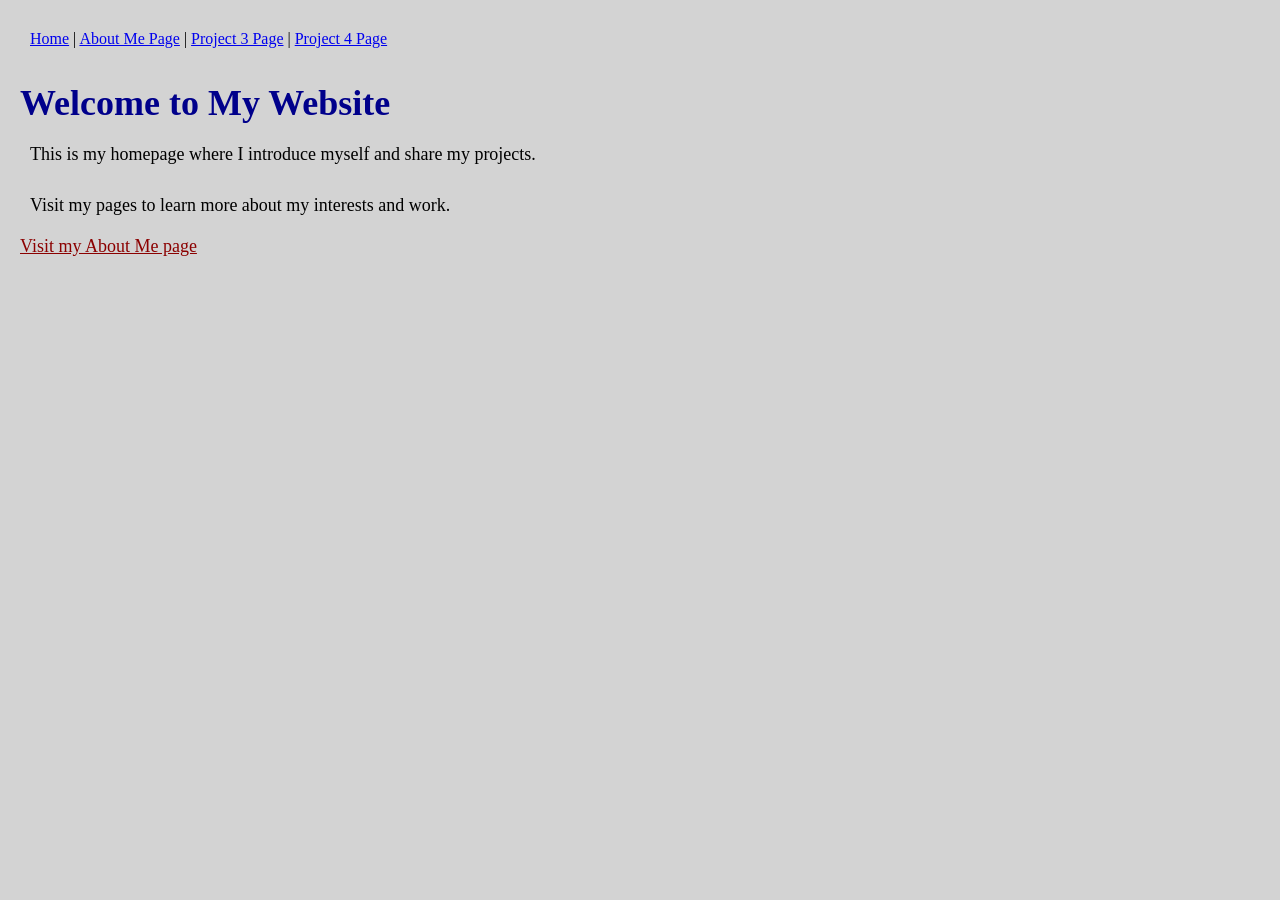
<file: index.html>
<!DOCTYPE html>
<html lang="en">
<head>
    <meta charset="UTF-8">
    <meta name="viewport" content="width=device-width, initial-scale=1.0">
    <title>Salvador Felix Website</title>
</head>

<body style="background-color: lightgray; margin: 20px;">

    <nav style="margin-bottom: 20px; padding: 10px;">
        <a href="index.html">Home</a> |
        <a href="html/project2.html">About Me Page</a> |
        <a href="html/project3.html">Project 3 Page</a> |
        <a href="html/project4.html">Project 4 Page</a>
    </nav>

    <h1 style="color: darkblue; font-size: 36px; margin-bottom: 10px;">
        Welcome to My Website
    </h1>

    <p style="font-size: 18px; padding: 10px; margin: 10px 0;">
        This is my homepage where I introduce myself and share my projects.
    </p>

    <p style="font-size: 18px; padding: 10px; margin: 10px 0;">
        Visit my pages to learn more about my interests and work.
    </p>

    <a href="html/project2.html" style="font-size: 18px; color: darkred;">
        Visit my About Me page
    </a>

</body>
</html>
</file>
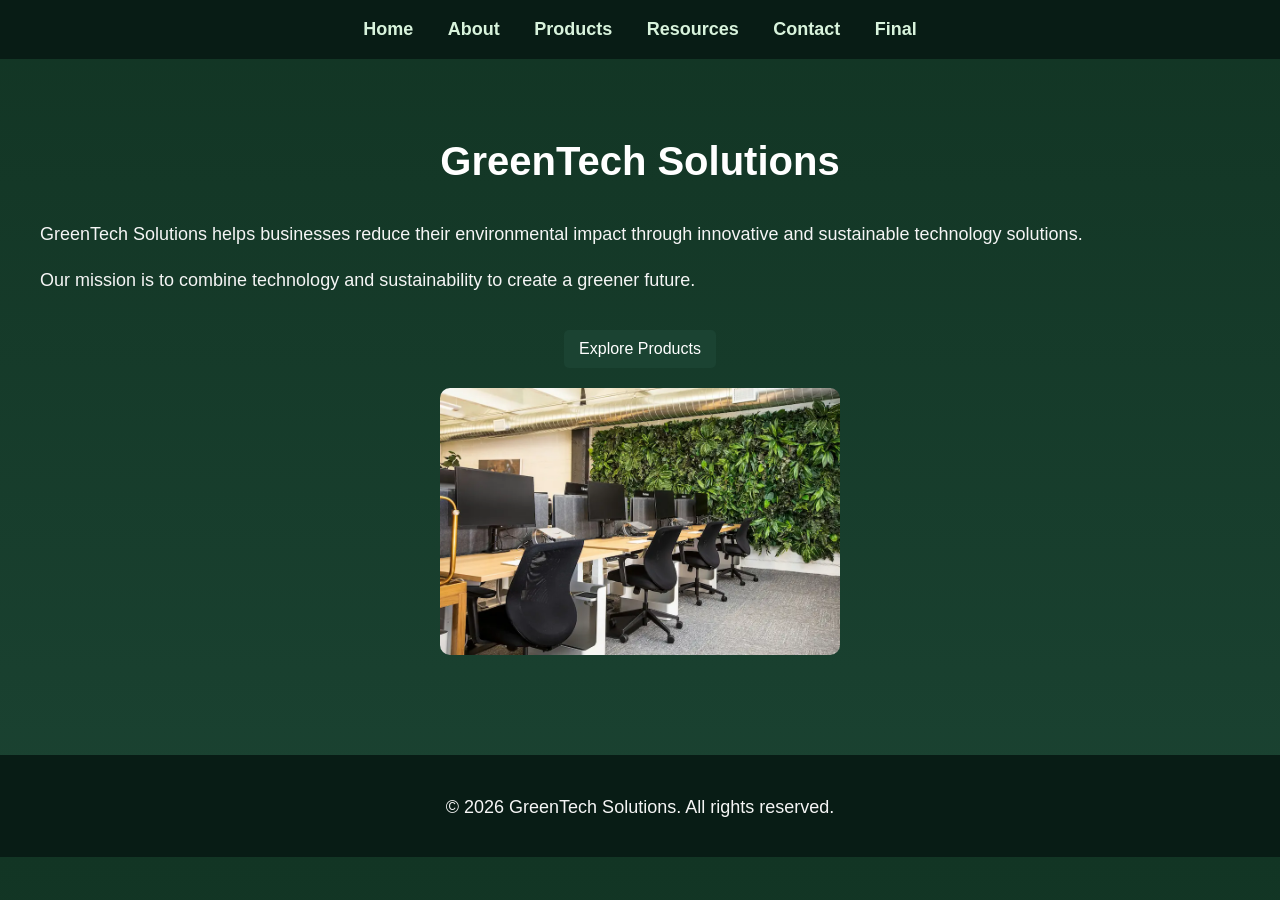
<file: final-index.html>
<!DOCTYPE html>
<html lang="en">

<head>

    <meta charset="UTF-8">

    <meta name="viewport"
          content="width=device-width, initial-scale=1.0">

    <title>GreenTech Solutions</title>

    <meta name="description"
          content="GreenTech Solutions provides sustainable technology solutions including smart recycling systems, carbon tracking software, and eco-friendly office products.">

    <link rel="stylesheet" href="css/styles.css">

</head>





<body>

    <nav>
        <a href="final-index.html">Home</a>
        <a href="html/about.html">About</a>
        <a href="html/products.html">Products</a>
        <a href="html/resources.html">Resources</a>
        <a href="html/contact.html">Contact</a>
        <a href="html/final.html">Final</a>
    </nav>





    <main>

        <h1>GreenTech Solutions</h1>

        <p>
            GreenTech Solutions helps businesses reduce their environmental impact through innovative and sustainable technology solutions.
        </p>

        <p>
            Our mission is to combine technology and sustainability to create a greener future.
        </p>





        <div class="hero-buttons">

            <a href="html/products.html">
                <button>Explore Products</button>
            </a>

        </div>





        <img src="images/Home-Office.webp"
             alt="Technology workspace representing innovation and sustainability"
             width="900"
             height="600">

    </main>





    <footer>
        <p>
            © 2026 GreenTech Solutions. All rights reserved.
        </p>
    </footer>





</body>
</html>
</file>
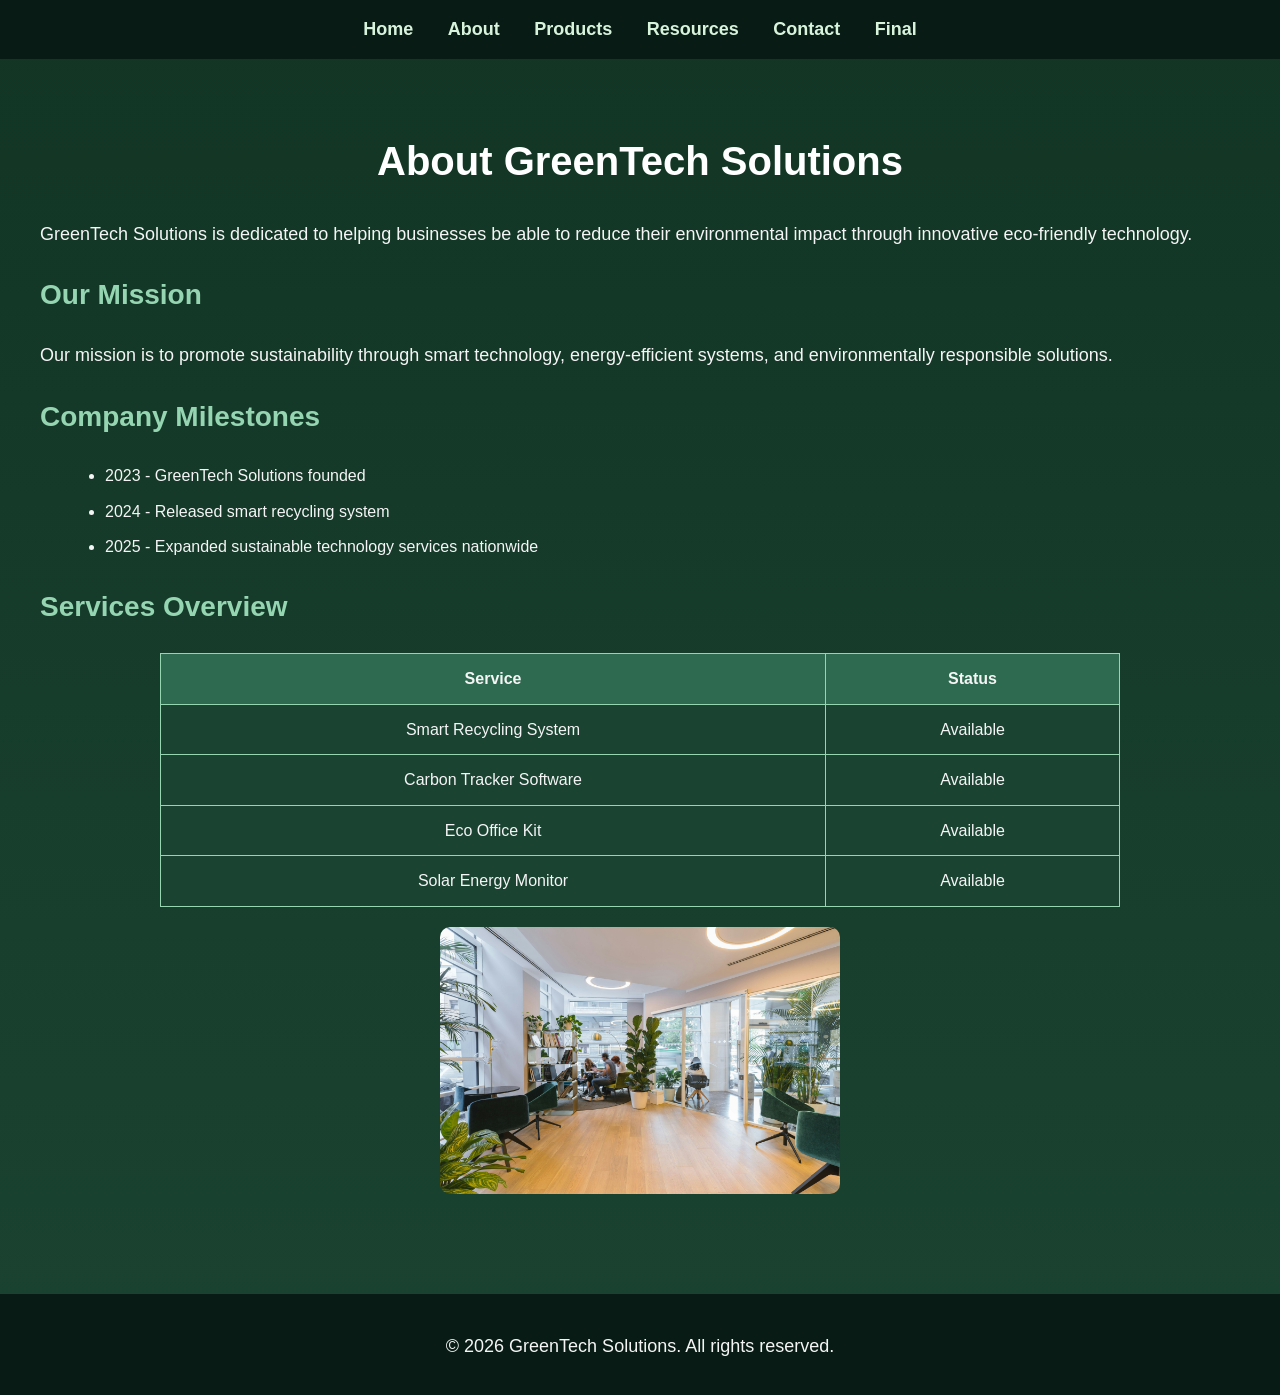
<file: html/about.html>
<!DOCTYPE html>
<html lang="en">

<head>

    <meta charset="UTF-8">

    <meta name="viewport"
          content="width=device-width, initial-scale=1.0">

    <title>About GreenTech Solutions</title>

    <meta name="description"
          content="Learn about GreenTech Solutions and our mission to provide eco-friendly and sustainable technology solutions.">

    <link rel="stylesheet" href="../css/styles.css">

</head>





<body>

    <nav>
        <a href="../final-index.html">Home</a>
        <a href="about.html">About</a>
        <a href="products.html">Products</a>
        <a href="resources.html">Resources</a>
        <a href="contact.html">Contact</a>
        <a href="final.html">Final</a>
    </nav>





    <main>

        <h1>About GreenTech Solutions</h1>

        <p>
            GreenTech Solutions is dedicated to helping businesses be able to reduce their environmental impact through innovative eco-friendly technology.
        </p>





        <h2>Our Mission</h2>

        <p>
            Our mission is to promote sustainability through smart technology, energy-efficient systems, and environmentally responsible solutions.
        </p>





        <h2>Company Milestones</h2>

        <ul>
            <li>2023 - GreenTech Solutions founded</li>
            <li>2024 - Released smart recycling system</li>
            <li>2025 - Expanded sustainable technology services nationwide</li>
        </ul>





        <h2>Services Overview</h2>

        <table>

            <tr>
                <th>Service</th>
                <th>Status</th>
            </tr>


            <tr>
                <td>Smart Recycling System</td>
                <td>Available</td>
            </tr>


            <tr>
                <td>Carbon Tracker Software</td>
                <td>Available</td>
            </tr>


            <tr>
                <td>Eco Office Kit</td>
                <td>Available</td>
            </tr>


            <tr>
                <td>Solar Energy Monitor</td>
                <td>Available</td>
            </tr>


        </table>





        <img src="../images/About-Office.jpg"
             alt="Technology workspace representing innovation and sustainability"
             width="400"
             height="250">

    </main>





    <footer>
        <p>
            © 2026 GreenTech Solutions. All rights reserved.
        </p>
    </footer>





</body>
</html>
</file>
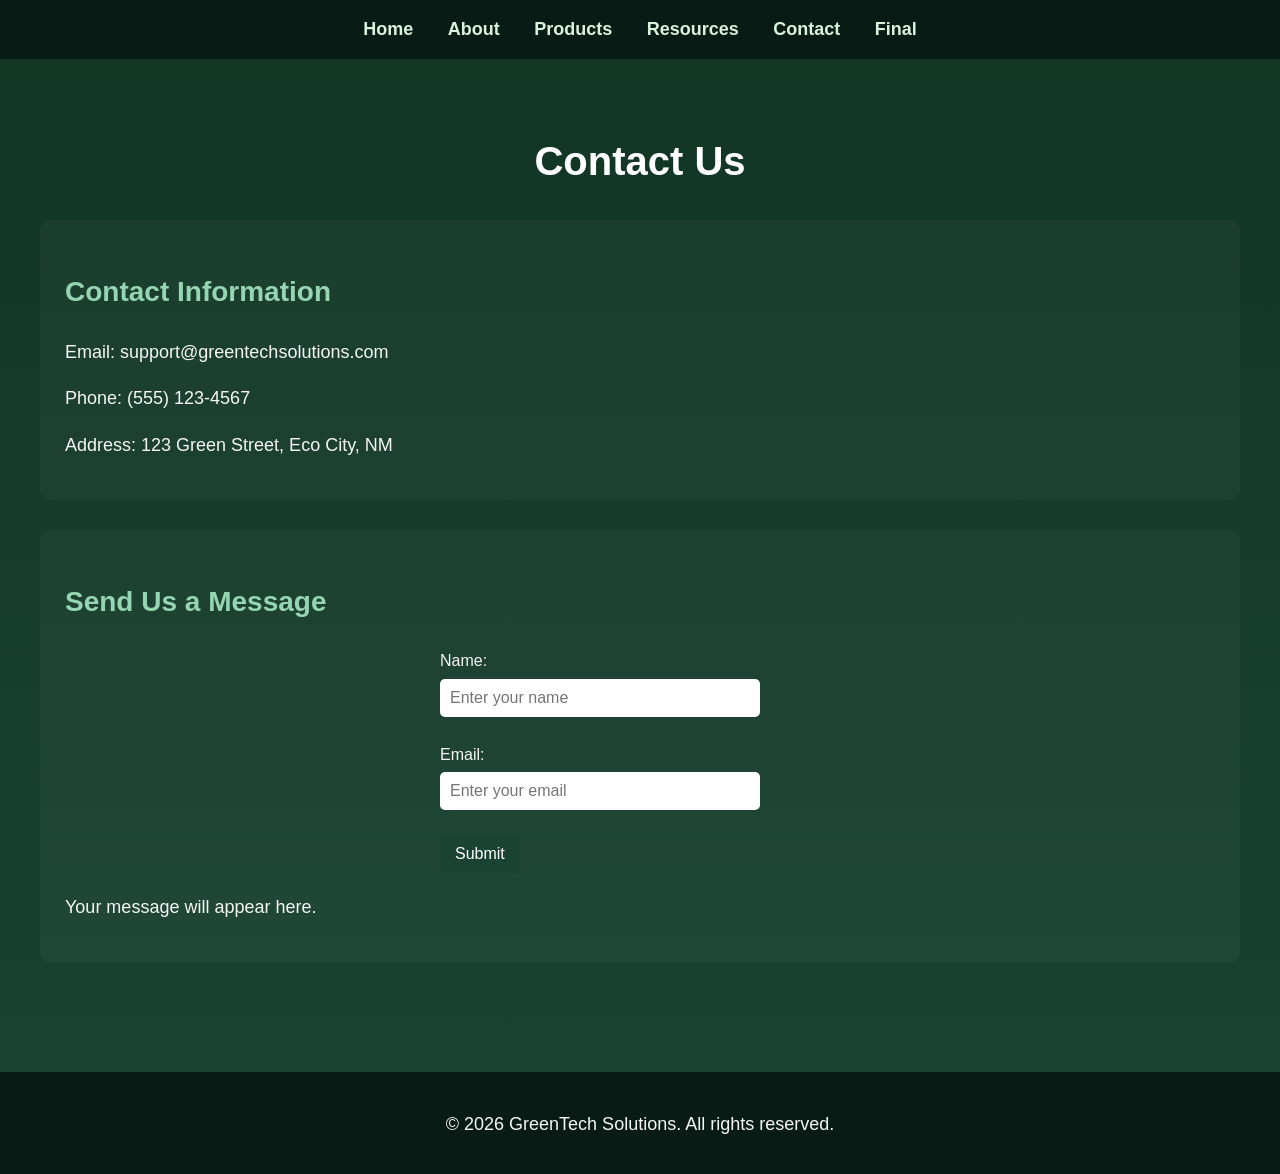
<file: html/contact.html>
<!DOCTYPE html>
<html lang="en">





<head>

    <meta charset="UTF-8">

    <meta name="viewport"
          content="width=device-width, initial-scale=1.0">

    <title>Contact GreenTech</title>

    <meta name="description"
      content="GreenTech Solutions provides sustainable technology solutions including smart recycling systems, carbon tracking software, and eco-friendly office products.">

    <link rel="stylesheet"
          href="../css/styles.css">

</head>





<body>

    <nav aria-label="Main Navigation">

        <a href="../final-index.html">Home</a>

        <a href="about.html">About</a>

        <a href="products.html">Products</a>

        <a href="resources.html">Resources</a>

        <a href="contact.html">Contact</a>

        <a href="final.html">Final</a>

    </nav>





    <main>

        <h1>Contact Us</h1>

        <div class="contact-container">

            <section>

                <h2>Contact Information</h2>
                
                <p>
                    Email:
                    support@greentechsolutions.com
                </p>

                <p>
                    Phone:
                    (555) 123-4567
                </p>

                <p>
                    Address:
                    123 Green Street,
                    Eco City, NM
                </p>

            </section>





            
            <section>


                <h2>Send Us a Message</h2>
                
                <form id="form" novalidate>

                    <label for="nameInput">
                        Name:
                    </label>



                    <input
                        type="text"
                        id="nameInput"
                        placeholder="Enter your name">

                    <label for="emailInput">
                        Email:
                    </label>



                    <input
                        type="email"
                        id="emailInput"
                        placeholder="Enter your email">

                    <button type="submit">
                        Submit
                    </button>

                </form>



                <p id="message">
                    Your message will appear here.
                </p>



            </section>

        </div>

    </main>







    <footer>

        <p>
            © 2026 GreenTech Solutions.
            All rights reserved.
        </p>

    </footer>





    <script src="../js/script.js"></script>





</body>
</html>
</file>
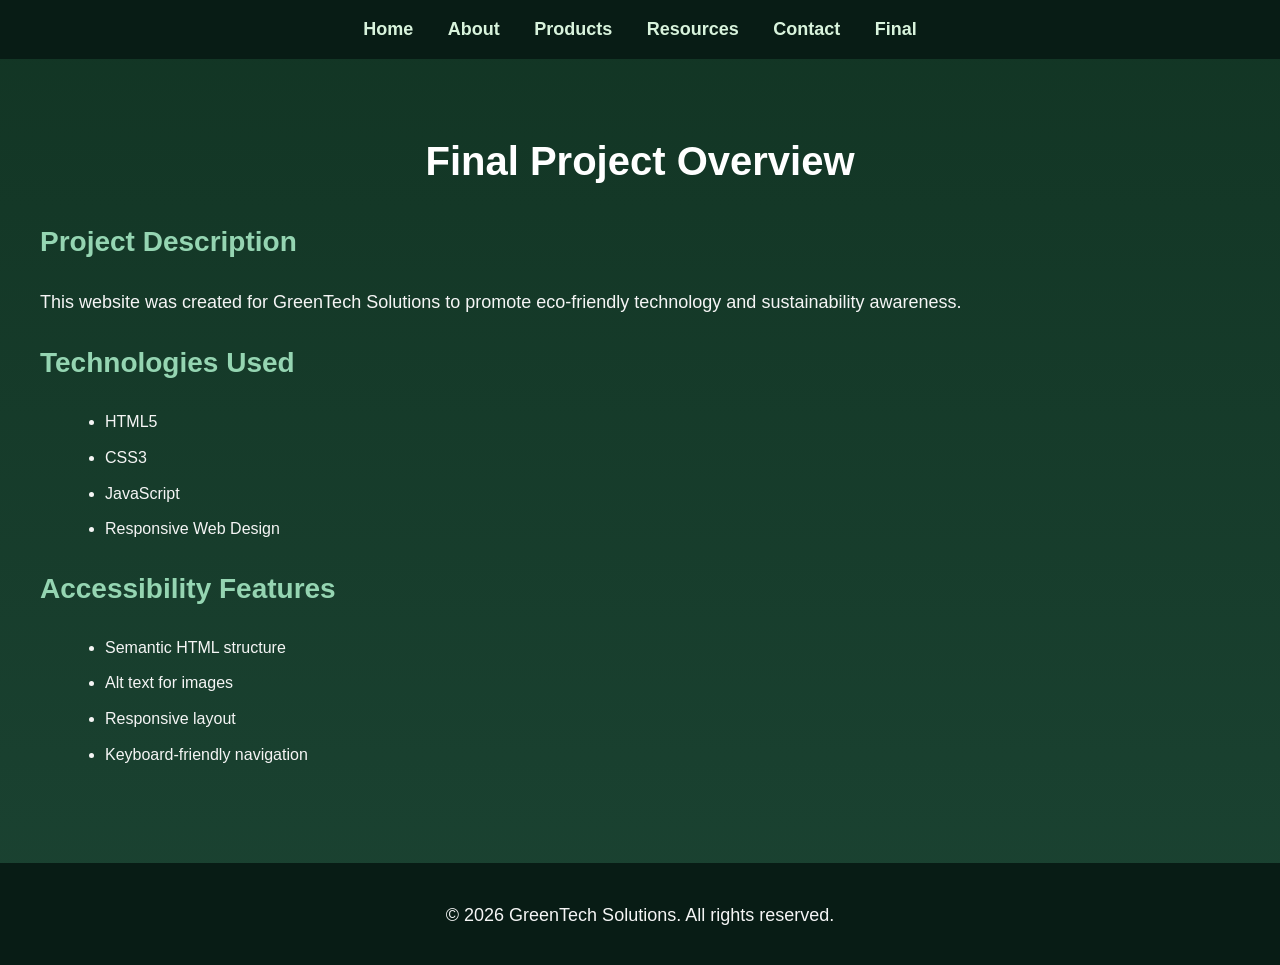
<file: html/final.html>
<!DOCTYPE html>
<html lang="en">
<head>
    <meta charset="UTF-8">
    <meta name="viewport" content="width=device-width, initial-scale=1.0">
    <title>Final Project Information</title>

    <meta name="description"
      content="GreenTech Solutions provides sustainable technology solutions including smart recycling systems, carbon tracking software, and eco-friendly office products.">

    <link rel="stylesheet" href="../css/styles.css">
</head>





<body>

    <nav>
        <a href="../final-index.html">Home</a>
        <a href="about.html">About</a>
        <a href="products.html">Products</a>
        <a href="resources.html">Resources</a>
        <a href="contact.html">Contact</a>
        <a href="final.html">Final</a>
    </nav>





    <main>

        <h1>Final Project Overview</h1>

        <h2>Project Description</h2>

        <p>
            This website was created for GreenTech Solutions to promote eco-friendly technology and sustainability awareness.
        </p>





        <h2>Technologies Used</h2>

        <ul>
            <li>HTML5</li>
            <li>CSS3</li>
            <li>JavaScript</li>
            <li>Responsive Web Design</li>
        </ul>





        <h2>Accessibility Features</h2>

        <ul>
            <li>Semantic HTML structure</li>
            <li>Alt text for images</li>
            <li>Responsive layout</li>
            <li>Keyboard-friendly navigation</li>
        </ul>

    </main>





    <footer>
        <p>
            © 2026 GreenTech Solutions. All rights reserved.
        </p>
    </footer>





</body>
</html>
</file>
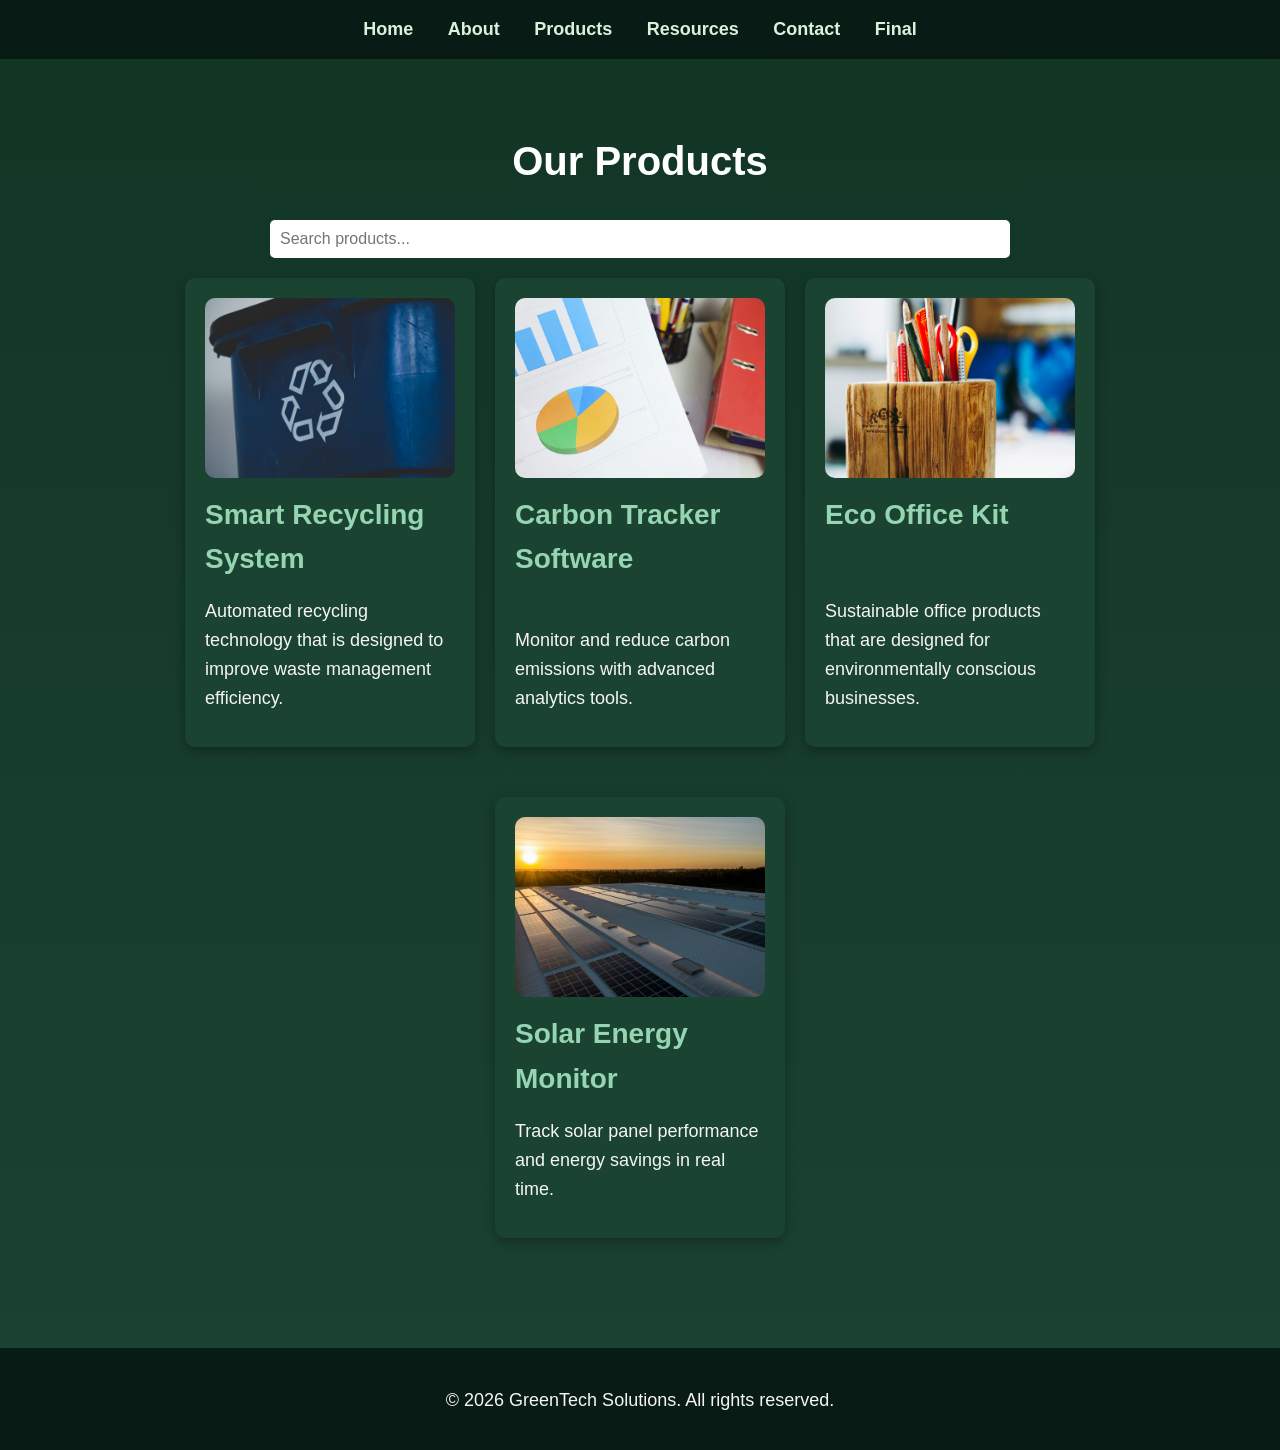
<file: html/products.html>
<!DOCTYPE html>
<html lang="en">

<head>

    <meta charset="UTF-8">

    <meta name="viewport"
          content="width=device-width, initial-scale=1.0">

    <title>GreenTech Products</title>

    <meta name="description"
          content="Explore GreenTech Solutions products including smart recycling systems, carbon tracking software, eco office kits, and solar monitoring tools.">

    <link rel="stylesheet" href="../css/styles.css">

</head>





<body>

    <nav>
        <a href="../final-index.html">Home</a>
        <a href="about.html">About</a>
        <a href="products.html">Products</a>
        <a href="resources.html">Resources</a>
        <a href="contact.html">Contact</a>
        <a href="final.html">Final</a>
    </nav>





    <main>

        <h1>Our Products</h1>

        <input
            type="text"
            id="searchInput"
            placeholder="Search products..."
            aria-label="Search products">

        <div class="card-container">





            <section class="card">

                <img src="../images/Recycling-Bin.jpg"
                     alt="Smart recycling technology product"
                     width="300"
                     height="200">

                <h2>Smart Recycling System</h2>

                <p>
                    Automated recycling technology that is designed to improve waste management efficiency.
                </p>

            </section>




            
            <section class="card">

                <img src="../images/Carbon-Chart.jpg"
                     alt="Carbon tracking software interface"
                     width="300"
                     height="200">

                <h2>Carbon Tracker Software</h2>

                <p>
                    Monitor and reduce carbon emissions with advanced analytics tools.
                </p>

            </section>





            <section class="card">

                <img src="../images/Eco-Desk.jpg"
                     alt="Eco-friendly office products"
                     width="300"
                     height="200">

                <h2>Eco Office Kit</h2>

                <p>
                    Sustainable office products that are designed for environmentally conscious businesses.
                </p>

            </section>





            <section class="card">

                <img src="../images/Solar-Panels.jpg"
                     alt="Solar energy monitoring technology"
                     width="300"
                     height="200">

                <h2>Solar Energy Monitor</h2>

                <p>
                    Track solar panel performance and energy savings in real time.
                </p>

            </section>





        </div>

    </main>

    <footer>
        <p>
            © 2026 GreenTech Solutions. All rights reserved.
        </p>
    </footer>

    <script src="../js/script.js"></script>

</body>
</html>
</file>
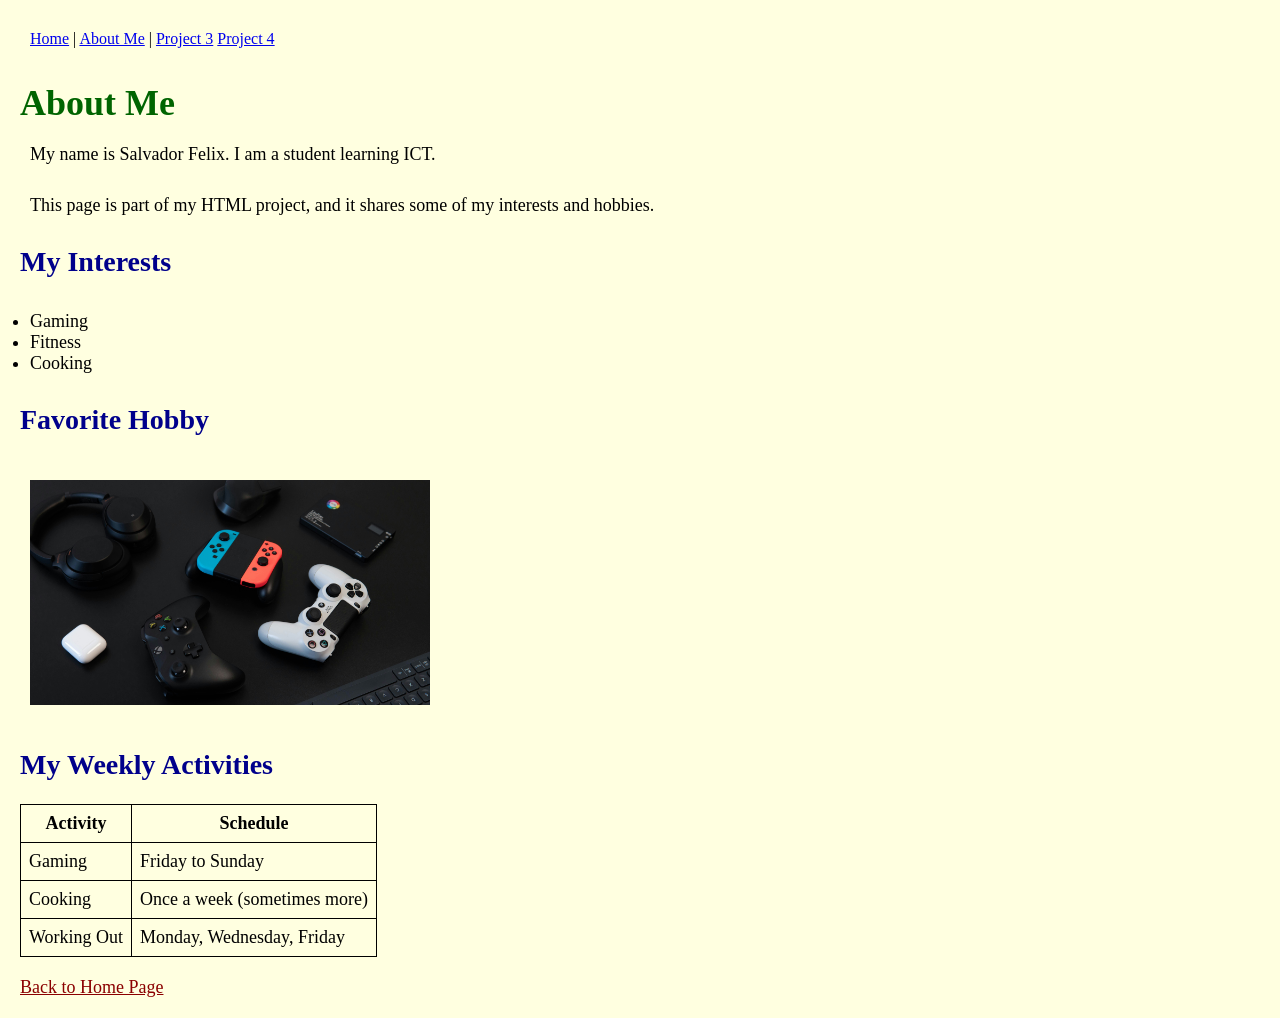
<file: html/project2.html>
<!DOCTYPE html>
<html lang="en">
<head>
    <meta charset="UTF-8">
    <meta name="viewport" content="width=device-width, initial-scale=1.0">
    <title>About Me</title>
</head>
<body style="background-color: lightyellow; margin: 20px;">


    
<nav style="margin-bottom: 20px; padding: 10px;">
    <a href="../index.html">Home</a> |
    <a href="project2.html">About Me</a> |
    <a href="project3.html">Project 3</a>
    <a href="project4.html">Project 4</a>
</nav>

    
    
    <h1 style="color: darkgreen; font-size: 36px; margin-bottom: 10px;">
        About Me
    </h1>


    
    <p style="font-size: 18px; padding: 10px; margin: 10px 0;">
        My name is Salvador Felix. I am a student learning ICT.
    </p>

    <p style="font-size: 18px; padding: 10px; margin: 10px 0;">
        This page is part of my HTML project, and it shares some of my interests and hobbies.
    </p>


    
    
    <h2 style="color: darkblue; font-size: 28px; margin-top: 20px;">
        My Interests
    </h2>

    <ul style="font-size: 18px; padding: 10px; margin: 10px 0;">
        <li>Gaming</li>
        <li>Fitness</li>
        <li>Cooking</li>
    </ul>

    <h2 style="color: darkblue; font-size: 28px; margin-top: 20px;">
        Favorite Hobby
    </h2>



<img src="../images/venson-chou-nD2BjSLt0uE-unsplash.jpg"
     alt="Various gaming controllers and gaming accessories on a desk"
     width="400"
     style="padding: 10px; margin: 10px 0;">




    
    <h2 style="color: darkblue; font-size: 28px; margin-top: 20px;">
        My Weekly Activities
    </h2>



    
    <table style="border:1px solid black; font-size:18px; margin-top:10px; border-collapse:collapse;">
        <tr>
            <th style="border:1px solid black; padding:8px;">Activity</th>
            <th style="border:1px solid black; padding:8px;">Schedule</th>
        </tr>




        
        <tr>
            <td style="border:1px solid black; padding:8px;">Gaming</td>
            <td style="border:1px solid black; padding:8px;">Friday to Sunday</td>
        </tr>



        
        <tr>
            <td style="border:1px solid black; padding:8px;">Cooking</td>
            <td style="border:1px solid black; padding:8px;">Once a week (sometimes more)</td>
        </tr>




        
        <tr>
            <td style="border:1px solid black; padding:8px;">Working Out</td>
            <td style="border:1px solid black; padding:8px;">Monday, Wednesday, Friday</td>
        </tr>
    </table>



    
    <p style="margin-top: 20px;">
        <a href="../index.html" style="font-size: 18px; color: darkred;">
            Back to Home Page
        </a>
    </p>

</body>
</html>
</file>
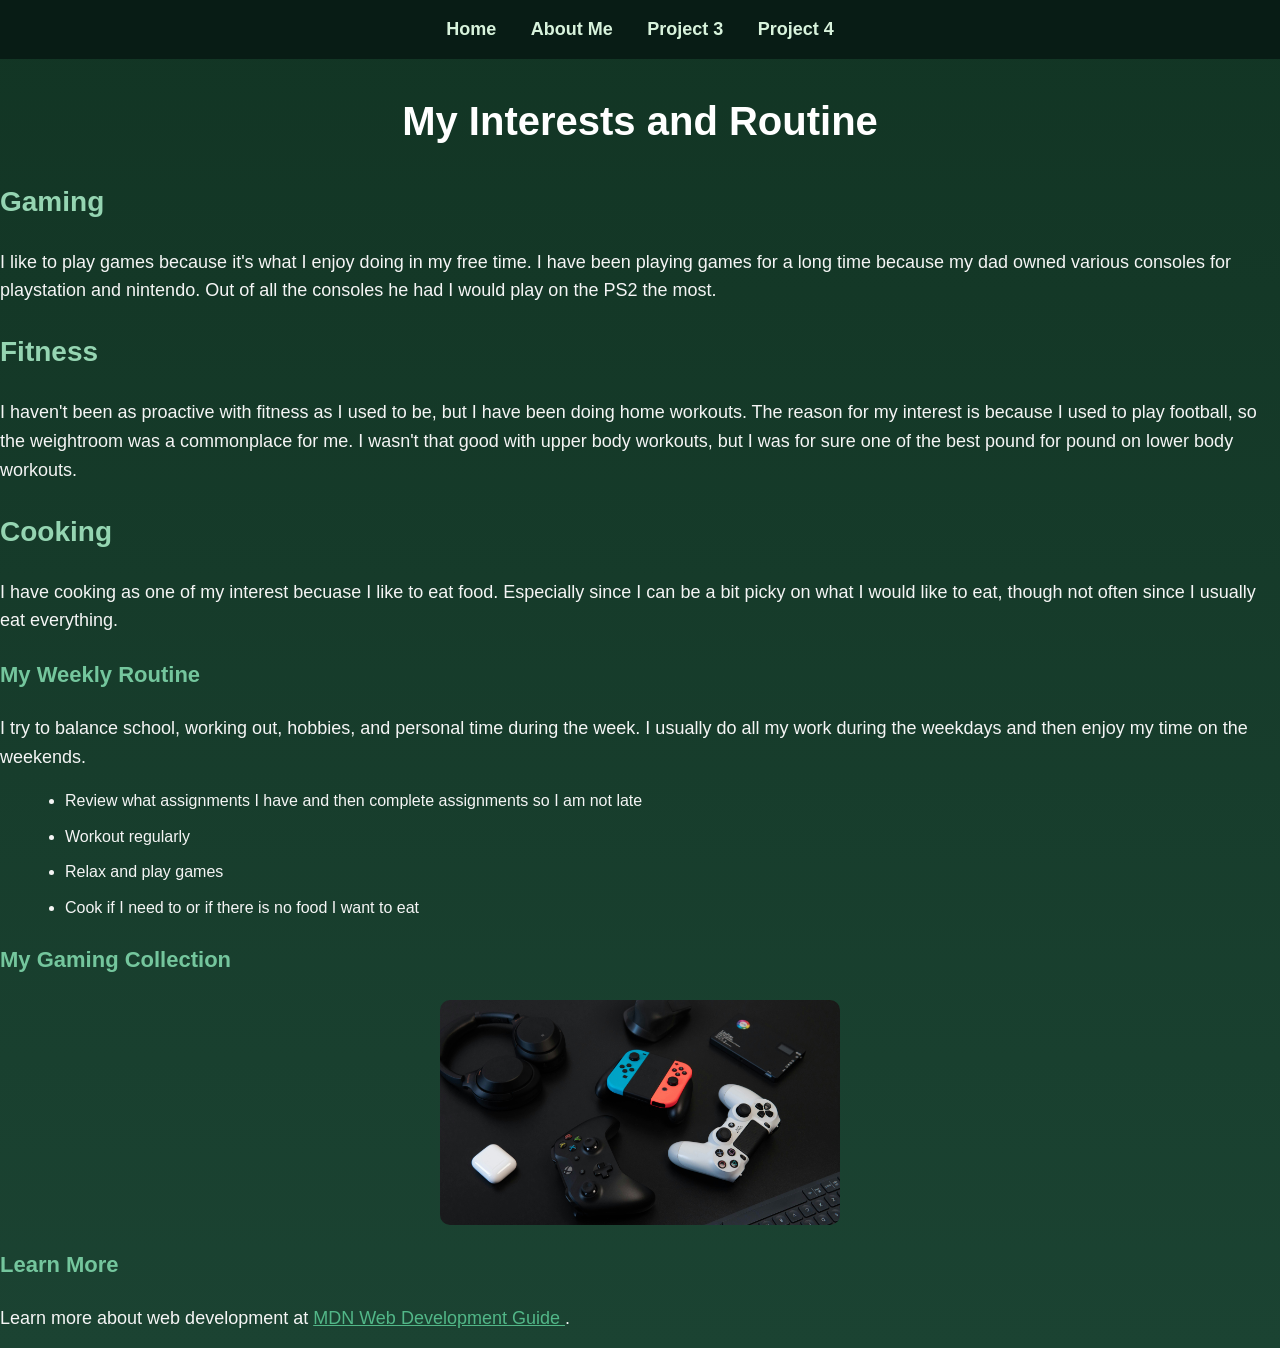
<file: html/project3.html>
<!DOCTYPE html>
<html lang="en">
<head>
    <meta charset="UTF-8">
    <meta name="viewport" content="width=device-width, initial-scale=1.0">
    <title>Salvador Felix Project 3</title>
    <link rel="stylesheet" href="../css/styles.css">
</head>

<body>

    
    
    
    
    
    <nav>
        <a href="../index.html">Home</a>
        <a href="project2.html">About Me</a>
        <a href="project3.html">Project 3</a>
        <a href="project4.html">Project 4</a>
    </nav>

    
    
    
    
    
    <h1>My Interests and Routine</h1>

    
    
    
    
    
    <h2>Gaming</h2>
    <p>
        I like to play games because it's what I enjoy doing in my free time. I have been playing games for a long time because my dad owned various consoles for playstation and nintendo. Out of all the consoles he had I would play on the PS2 the most.
    </p>

    
    
    
    
    <h2>Fitness</h2>
    <p>
        I haven't been as proactive with fitness as I used to be, but I have been doing home workouts. The reason for my interest is because I used to play football, so the weightroom was a commonplace for me. I wasn't that good with upper body workouts, but I was for sure one of the best pound for pound on lower body workouts.
    </p>

    
    
    
    
    <h2>Cooking</h2>
    <p>
        I have cooking as one of my interest becuase I like to eat food. Especially since I can be a bit picky on what I would like to eat, though not often since I usually eat everything. 
    </p>

    
    
    
    
    <h3>My Weekly Routine</h3>
    <p>
        I try to balance school, working out, hobbies, and personal time during the week. I usually do all my work during the weekdays and then enjoy my time on the weekends.
    </p>

    
    
    
    
    <ul>
        <li>Review what assignments I have and then complete assignments so I am not late</li>
        <li>Workout regularly</li>
        <li>Relax and play games</li>
        <li>Cook if I need to or if there is no food I want to eat</li>
    </ul>

    
    
    
    
    <h3>My Gaming Collection</h3>
    <img src="../images/venson-chou-nD2BjSLt0uE-unsplash.jpg" alt="Gaming setup with monitor and keyboard">

    
    
    
    
    <h3>Learn More</h3>
    <p>
        Learn more about web development at
        <a href="https://developer.mozilla.org/en-US/docs/Learn" target="_blank">
            MDN Web Development Guide
        </a>.
    </p>

</body>
</html>
</file>
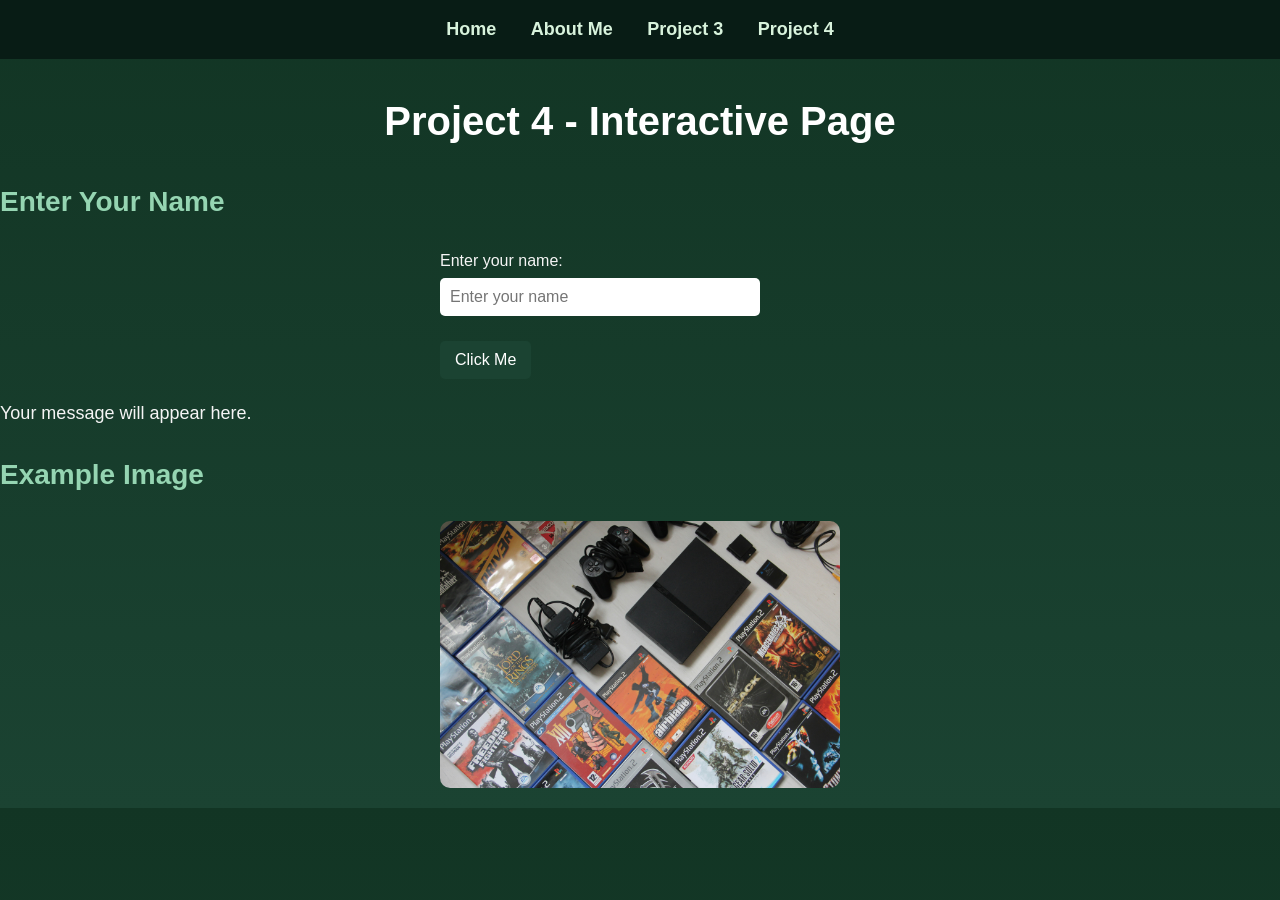
<file: html/project4.html>
<!DOCTYPE html>
<html lang="en">
<head>
    <meta charset="UTF-8">
    <meta name="viewport" content="width=device-width, initial-scale=1.0">
    <title>Project 4 - Interactive Page</title>

    <link rel="stylesheet" href="../css/styles.css">
</head>

<body>

    <nav>
        <a href="../index.html">Home</a>
        <a href="project2.html">About Me</a>
        <a href="project3.html">Project 3</a>
        <a href="project4.html">Project 4</a>
    </nav>

    <h1>Project 4 - Interactive Page</h1>

    <h2>Enter Your Name</h2>

    
    <form id="form">
        <label for="nameInput">Enter your name:</label>
        <input type="text" id="nameInput" placeholder="Enter your name">
        <button type="submit">Click Me</button>
    </form>

    <p id="message">Your message will appear here.</p>

    <h2>Example Image</h2>

    <img src="../images/denise-jans-uIemlFWQSC4-unsplash.jpg"
         alt="Collection of PlayStation 2 games and accessories"
         width="300">

    <script src="../js/script.js"></script>

</body>
</html>
</file>
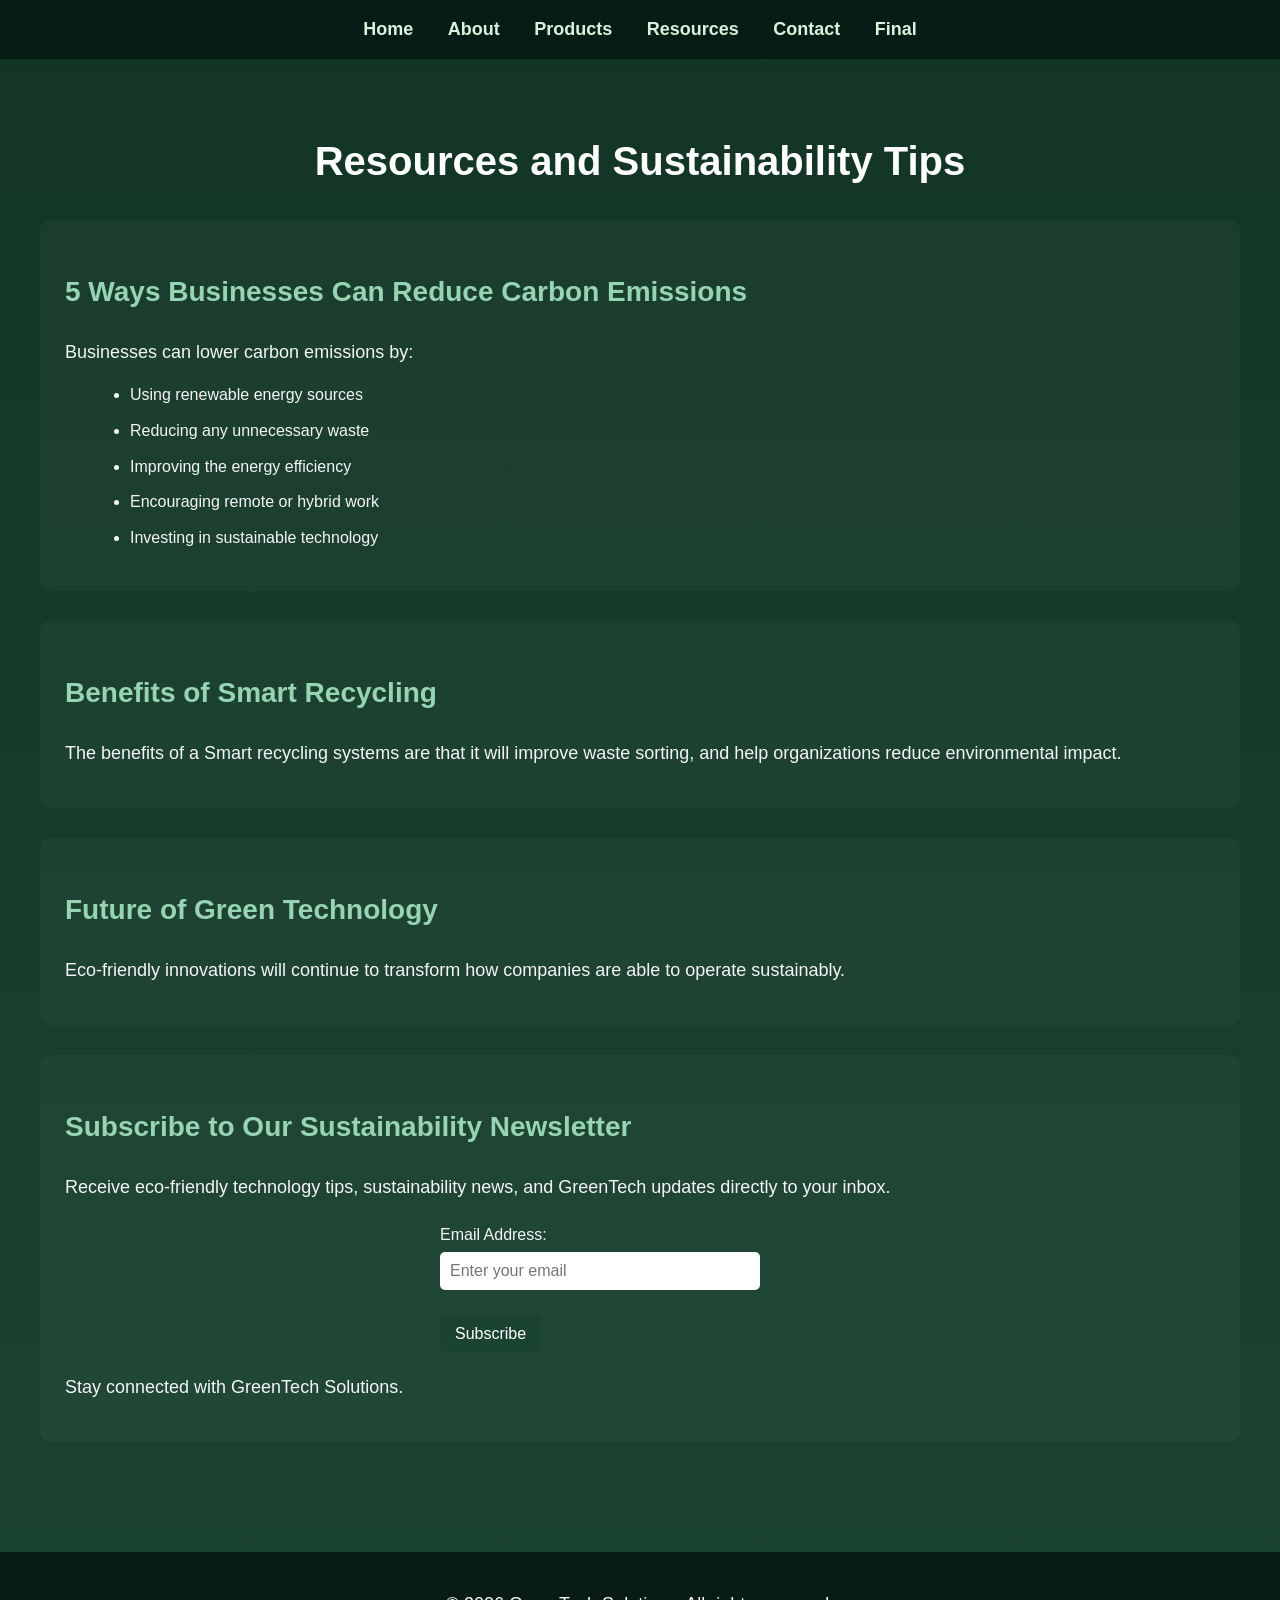
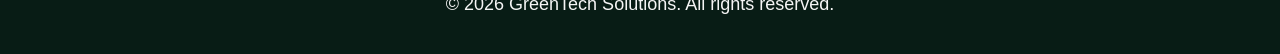
<file: html/resources.html>
<!DOCTYPE html>
<html lang="en">





<head>

    <meta charset="UTF-8">

    <meta name="viewport"
          content="width=device-width, initial-scale=1.0">

    <title>GreenTech Resources</title>

    <meta name="description"
      content="GreenTech Solutions provides sustainable technology solutions including smart recycling systems, carbon tracking software, and eco-friendly office products.">

    <link rel="stylesheet"
          href="../css/styles.css">

</head>





<body>

    <nav aria-label="Main Navigation">

        <a href="../final-index.html">Home</a>

        <a href="about.html">About</a>

        <a href="products.html">Products</a>

        <a href="resources.html">Resources</a>

        <a href="contact.html">Contact</a>

        <a href="final.html">Final</a>

    </nav>





    <main>

        <h1>Resources and Sustainability Tips</h1>

        <article>

            <h2>
                5 Ways Businesses Can Reduce Carbon Emissions
            </h2>


            <p>
                Businesses can lower carbon emissions by:
            </p>


            <ul>

                <li>
                    Using renewable energy sources
                </li>


                <li>
                    Reducing any unnecessary waste
                </li>


                <li>
                    Improving the energy efficiency
                </li>


                <li>
                    Encouraging remote or hybrid work
                </li>


                <li>
                    Investing in sustainable technology
                </li>

            </ul>

        </article>







        <article>

            <h2>
                Benefits of Smart Recycling
            </h2>

            <p>
                The benefits of a Smart recycling systems are that it will improve waste sorting, and
                help organizations reduce environmental impact.
            </p>

        </article>





        <article>

            <h2>
                Future of Green Technology
            </h2>

            <p>
                Eco-friendly innovations will continue to transform
                how companies are able to operate sustainably.
            </p>

        </article>






        <section class="newsletter-section">

            <h2>
                Subscribe to Our Sustainability Newsletter
            </h2>

            <p>
                Receive eco-friendly technology tips,
                sustainability news, and GreenTech updates
                directly to your inbox.
            </p>

            <form id="newsletterForm" novalidate>

                <label for="newsletterEmail">
                    Email Address:
                </label>

                <input
                    type="email"
                    id="newsletterEmail"
                    placeholder="Enter your email">

                <button type="submit">
                    Subscribe
                </button>

            </form>

            <p id="newsletterMessage">
                Stay connected with GreenTech Solutions.
            </p>

        </section>

    </main>







    <footer>

        <p>
            © 2026 GreenTech Solutions.
            All rights reserved.
        </p>

    </footer>





    <script src="../js/script.js"></script>





</body>
</html>
</file>
<file: css/styles.css>
/* GENERAL */

html {
    scroll-behavior: smooth;
}

body {
    background:
        linear-gradient(
            to bottom,
            #123524,
            #1b4332
        );

    font-family:
        Arial,
        sans-serif;

    color: #f5f5f5;

    margin: 0;
    padding: 0;

    line-height: 1.6;
}







/* NAVIGATION */

nav {
    background-color: #081c15;

    padding: 15px;

    text-align: center;
}

nav a {

    color: #d8f3dc;

    text-decoration: none;

    margin: 0 15px;

    font-weight: bold;

    font-size: 18px;

    transition: all 0.3s ease;
}

nav a:hover {

    color: #52b788;
}







/* MAIN */

main {

    padding: 40px 20px;

    max-width: 1200px;

    margin: auto;
}







/* SECTIONS */

section,
article {

    background-color:
        rgba(255,255,255,0.03);

    padding: 25px;

    border-radius: 10px;

    margin-bottom: 30px;
}







/* HEADINGS */

h1 {

    color: #ffffff;

    font-size: 40px;

    text-align: center;

    margin-top: 30px;
}

h2 {

    color: #95d5b2;

    font-size: 28px;

    margin-top: 25px;
}

h3 {

    color: #74c69d;

    font-size: 22px;
}







/* TEXT */

p {

    font-size: 18px;

    margin-bottom: 15px;
}







/* LISTS */

ul {

    margin-left: 25px;
}

li {

    margin-bottom: 10px;
}







/* IMAGES */

img {

    display: block;

    width: 100%;

    max-width: 400px;

    height: auto;

    margin: 20px auto;

    border-radius: 10px;
}







/* LINKS */

a {

    color: #52b788;
}

a:hover {

    color: #b7e4c7;
}







/* FORMS */

form {

    max-width: 400px;

    margin: 20px auto;
}

label {

    display: block;

    margin-top: 15px;

    margin-bottom: 5px;
}

input {

    padding: 10px;

    width: 300px;

    max-width: 90%;

    border-radius: 5px;

    border: none;

    font-size: 16px;

    margin-bottom: 10px;
}

input:focus,
button:focus,
a:focus {

    outline: 3px solid #95d5b2;
}







/* BUTTONS */

button {

    margin-top: 15px;

    background-color: #1b4332;

    color: white;

    border: none;

    padding: 10px 15px;

    cursor: pointer;

    border-radius: 5px;

    font-size: 16px;

    transition: all 0.3s ease;
}

button:hover {

    background-color: #2d6a4f;

    transform: translateY(-2px);

    opacity: 0.9;
}







/* MESSAGES */

#message,
#newsletterMessage {

    margin-top: 15px;

    font-size: 18px;
}







/* PRODUCT CARDS */

.card-container {

    display: flex;

    flex-wrap: wrap;

    justify-content: center;

    gap: 20px;
}

.card {

    background-color: #1b4332;

    padding: 20px;

    width: 250px;

    border-radius: 10px;

    min-height: 350px;

    display: flex;

    flex-direction: column;

    justify-content: flex-start;

    transition: all 0.3s ease;

    box-shadow: 0 4px 12px rgba(0,0,0,0.3);
}

.card:hover {

    transform: translateY(-5px);
}

.card h2 {

    margin-top: 15px;

    margin-bottom: 15px;
}

.card p {

    margin-top: auto;
}







/* PRODUCT IMAGES */

.card img {

    width: 100%;

    height: 180px;

    object-fit: cover;

    border-radius: 10px;

    margin: 0;
}







/* SEARCH BAR */

#searchInput {

    display: block;

    margin: 20px auto;

    padding: 10px;

    width: 60%;

    border-radius: 5px;

    border: none;
}







/* TABLES */

table {

    width: 80%;

    margin: 20px auto;

    border-collapse: collapse;

    background-color: #1b4332;
}

th,
td {

    border: 1px solid #95d5b2;

    padding: 12px;

    text-align: center;
}

th {

    background-color: #2d6a4f;
}







/* HERO BUTTONS */

.hero-buttons {

    text-align: center;

    margin-top: 20px;
}







/* FOOTER */

footer {

    text-align: center;

    padding: 20px;

    background-color: #081c15;

    margin-top: 40px;
}







/* RESPONSIVE */

@media (max-width: 768px) {

    nav a {

        display: block;

        margin: 10px 0;
    }

    h1 {

        font-size: 30px;
    }

    h2 {

        font-size: 24px;
    }

    p {

        font-size: 16px;
    }

    main {

        padding: 15px;
    }

    section {

        padding: 20px;
    }

    .card-container {

        flex-direction: column;

        align-items: center;
    }

    input {

        width: 90%;
    }

    button {

        width: 90%;
    }

    table {

        width: 95%;
    }

    .card {

        min-height: auto;
    }
}
</file>
